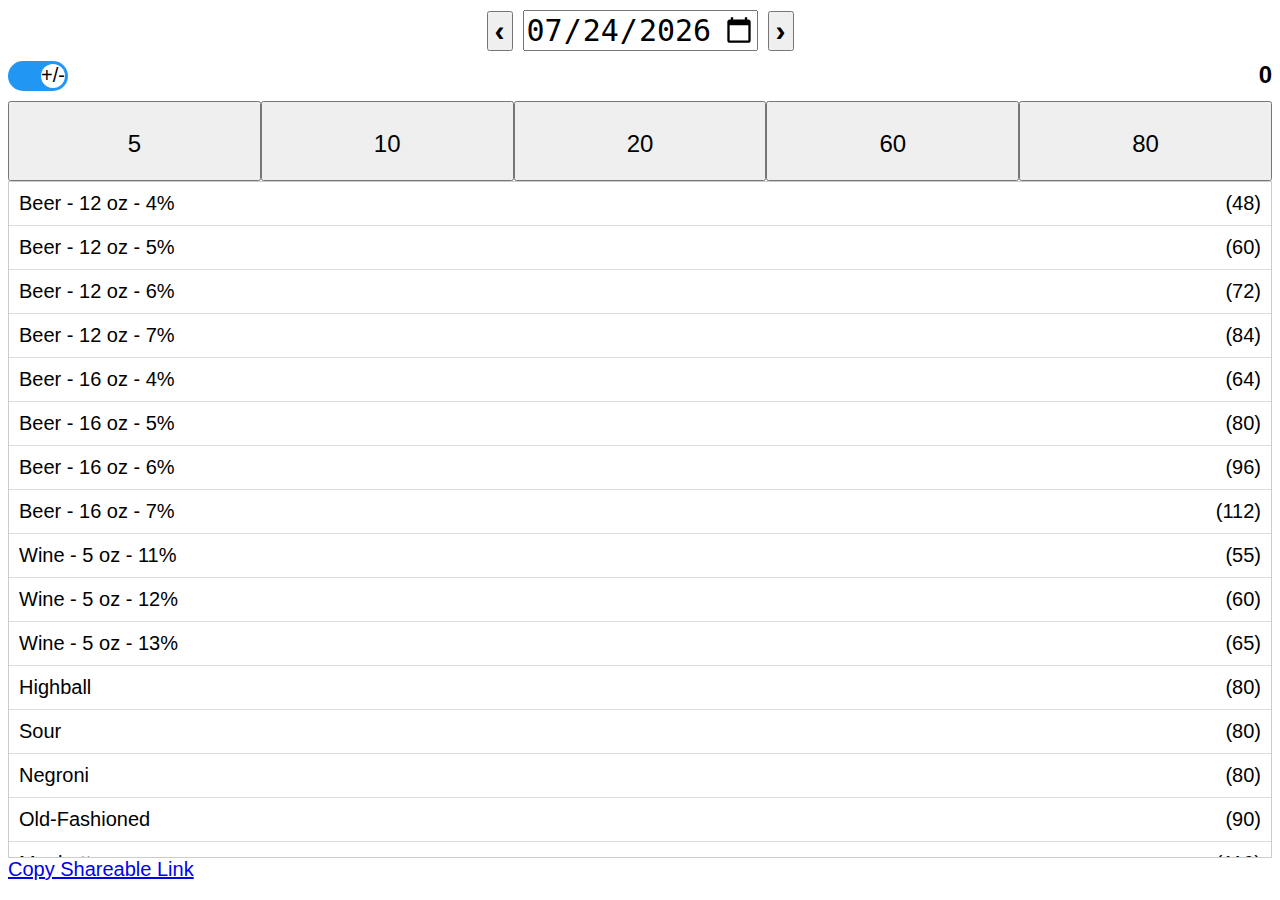
<file: index.html>
<!DOCTYPE html>
<html lang="en">
<head>
    <meta charset="UTF-8">
    <meta name="viewport" content="width=device-width, initial-scale=1.0">
    <meta name="apple-mobile-web-app-capable" content="yes">
    <meta name="apple-mobile-web-app-status-bar-style" content="black">
    <link rel="apple-touch-icon" href="icon.png">

    <title>AlcoPop</title>
    <style>
        body {
            font-family: Arial, sans-serif;
            font-size: 20px;  
        }
        #datePicker {
            width: 230px; /* Adjust this value based on your needs */
        }
        .tally_count {
            font-size:larger;
            font-weight: bolder;
        }
        .container {
            width: 100%;      // Take up the full width
            max-width: none;  // Remove any max width
            margin: 0 auto;   // Centering (if needed)
            padding: 5% 5%;   // Add padding to avoid content sticking to the edges
        }
        .quick-add-buttons {
            display: flex;
            justify-content: space-between;
            flex-wrap: nowrap;  /* Prevent wrapping onto the next line */
        }
        .quick-add-buttons button {
            flex: 1;  /* Makes each button grow equally */
            text-align: center;  /* Center the button text */
            height: 80px;  /* Increase this value to adjust the height */
            line-height: 80px;  /* To vertically center text inside the button */
            font-size: larger;
            margin: 0;
            border:thin 1px;  
            box-sizing: border-box;  /* Ensures padding and border are included in width/height */
        }

        /* This ensures no additional styles are being applied to the buttons on mobile */
        button::-moz-focus-inner {
            border: 0;
            padding: 0;
            margin: 0;
        }
        .day_btn {
            font-size: 1.5em;
            font-weight: bolder;
        }
        
        /* Adjust the margin for the first and last buttons */
        .quick-add-buttons button:first-child {
            margin-left: 0;
        }

        .quick-add-buttons button:last-child {
            margin-right: 0;
        }
        
        .drinks-list {
            overflow-y: auto;
            height: 75vh; /* Adjust this for your needs */
            border: 1px solid #ccc;
        }
        .drink {
            display: flex;
            justify-content: space-between;
            padding: 10px;
            border-bottom: 1px solid #ddd;
            cursor: pointer;
        }
        /* Transition effects */
        .drink, .quick-add-buttons button {
            transition: background-color 0.3s;
        }

        /* Toast/Notification */
        .toast {
            position: fixed;
            bottom: 20px;
            left: 50%;
            transform: translateX(-50%);
            background-color: #333;
            color: #fff;
            padding: 10px 20px;
            border-radius: 5px;
            opacity: 0;
            transition: opacity 0.3s, bottom 0.3s;
            z-index: 1000;
        }
        .toggle-container {
            position: relative;
            width: 60px;
            height: 30px;
        }

        .toggle-switch {
            position: absolute;
            cursor: pointer;
            top: 0;
            left: 0;
            right: 0;
            bottom: 0;
            background-color: #ccc;
            border-radius: 30px;
            transition: 0.4s;
        }

        .toggle-switch:before {
            position: absolute;
            content: "+/-";
            height: 24px;
            width: 24px;
            left: 3px;
            bottom: 3px;
            background-color: white;
            border-radius: 50%;
            transition: 0.4s;
        }

        input[type="checkbox"]:checked + .toggle-switch {
            background-color: #2196F3;
        }

        input[type="checkbox"]:checked + .toggle-switch:before {
            transform: translateX(30px);
        }

        .toggle-labels {
            margin-top: 10px;
            display: flex;
            justify-content: space-between;
        }

        .toggle-labels span {
            cursor: pointer;
        }

        /* Responsiveness */
        @media only screen and (max-width: 480px) {
            body {
                font-size: 18px; /* Larger font for mobile */
            }

            .quick-add-buttons button {
                padding: 15px;
                margin: 10px;
            }

            .drink {
                padding: 15px;
            }
        }        
    </style>
</head>
<body>

<div class="container">
    <div style="display: flex; justify-content: center; align-items: center; margin: 10px 0;">
        <button class="day_btn" onclick="changeDate(-1)">‹</button>
        <input type="date" id="datePicker" style="font-size: 1.5em; margin: 0 10px;" onchange="loadDateTally()">
        <button class="day_btn" onclick="changeDate(1)">›</button>
    </div>
    
    <!-- Slider and Tally (TODO: https://www.tutorialstonight.com/css-toggle-switch-with-text?expand_article=1)-->
    <div style="display: flex; justify-content: space-between; margin: 10px 0;">
        <div class="toggle-container">
            <input type="checkbox" id="toggle" checked>
            <label for="toggle" class="toggle-switch"></label>
        </div>
        <span class="tally_count" id="tally">0</span>
    </div>

    <!-- Quick-Add Buttons -->
    <div class="quick-add-buttons">
        <button onclick="addToTally(5)">5</button>
        <button onclick="addToTally(10)">10</button>
        <button onclick="addToTally(20)">20</button>
        <button onclick="addToTally(60)">60</button>
        <button onclick="addToTally(80)">80</button>
    </div>

    <!-- Scrolling List of Drinks -->
    <div class="drinks-list" id="drinkList"></div>
</div>
<div class="toast" id="toast"></div>
<a href="#" id="shareableLink">Copy Shareable Link</a>

<script>
    const tallyDisplay = document.getElementById('tally');
    const drinkList = document.getElementById('drinkList');
    let totalAlcoholUnits = 0;

    const datePicker = document.getElementById('datePicker');
    datePicker.value = getDateString(new Date());
    let selectedDate = datePicker.value;

    // Key format: 'totalAlcoholUnits-YYYY-MM-DD'
    function getDateString(date) {
        const yyyy = date.getFullYear();
        const mm = String(date.getMonth() + 1).padStart(2, '0');
        const dd = String(date.getDate()).padStart(2, '0');
        return `${yyyy}-${mm}-${dd}`;
    }
    
    function changeDate(delta) {
        const currentDate = new Date(datePicker.value + 'T00:00:00'); // force local midnight
        currentDate.setDate(currentDate.getDate() + delta);
        selectedDate = getDateString(currentDate); 
        datePicker.value = selectedDate;
        loadDateTally();
    }
    
    function loadDateTally() {
        totalAlcoholUnits = parseInt(localStorage.getItem('totalAlcoholUnits-' + selectedDate) || "0", 10);
        updateDisplay();
    }

    // Listen for date picker changes
    datePicker.addEventListener('change', () => {
        selectedDate = datePicker.value;
        loadDateTally();
    });

    // On page load
    document.addEventListener('DOMContentLoaded', (event) => {
        datePicker.value = selectedDate;
        deserializeURLParamsToData();
        loadDateTally();
    });
    
    function addToTally(alcoholContent) {
        let toggle = document.getElementById('toggle');
        
        if (toggle.checked) { // Add
            totalAlcoholUnits += alcoholContent;
        } else { // Subtract
            totalAlcoholUnits -= alcoholContent;
            totalAlcoholUnits = Math.max(0, totalAlcoholUnits); // Ensure tally doesn't go negative
        }
 
        // Save to localStorage with date-specific key
        localStorage.setItem('totalAlcoholUnits-' + selectedDate, totalAlcoholUnits);
        const serializedData = serializeDataToURLParams();
        window.history.pushState({}, '', '?' + serializedData);
        updateShareableLink();        
        updateDisplay();
        
        let operationMsg = toggle.checked ? "Added" : "Subtracted";
        showToast(`${operationMsg} ${alcoholContent} units`);
    }

    function updateDisplay() {
        totalAlcoholUnits = parseInt(localStorage.getItem('totalAlcoholUnits-' + selectedDate)) || 0;
        tallyDisplay.innerText = totalAlcoholUnits.toString();
    }

    function updateShareableLink() {
        const linkElement = document.getElementById('shareableLink');
        linkElement.href = window.location.href;
        linkElement.textContent = window.location.href;
    }

    function serializeDataToURLParams() {
        let dates = [];
        let values = [];
        
        for (let i = 0; i < localStorage.length; i++) {
            const key = localStorage.key(i);
            if (key.startsWith('totalAlcoholUnits-')) {
                dates.push(key.split('-')[1]);
                values.push(localStorage.getItem(key));
            }
        }
        
        const serializedData = {
            dates: dates.join(','),
            values: values.join(',')
        };

        // Convert the serializedData object to a JSON string and then encode with Base64
        const encodedData = btoa(JSON.stringify(serializedData));
        return 'data=' + encodedData;
    }

    function deserializeURLParamsToData() {
        const params = new URLSearchParams(window.location.search);
        const encodedData = params.get('data');
        
        console.debug(encodedData);
        if (encodedData) {
            const decodedString = atob(encodedData);
            const deserializedData = JSON.parse(decodedString);
            console.debug(deserializedData);
            
            const dates = deserializedData.dates.split(',');
            const values = deserializedData.values.split(',');
            
            for (let i = 0; i < dates.length; i++) {
                const key = 'totalAlcoholUnits-' + dates[i];
                localStorage.setItem(key, values[i]);
            }
        }
    }

    // Sample data for drinks. In a real application, this would be fetched from a database or API.
    const drinks = [
        {name: 'Beer - 12 oz - 4%', value: 48},
        {name: 'Beer - 12 oz - 5%', value: 60},
        {name: 'Beer - 12 oz - 6%', value: 72},
        {name: 'Beer - 12 oz - 7%', value: 84},
        {name: 'Beer - 16 oz - 4%', value: 64},
        {name: 'Beer - 16 oz - 5%', value: 80},
        {name: 'Beer - 16 oz - 6%', value: 96},
        {name: 'Beer - 16 oz - 7%', value: 112},
        {name: 'Wine - 5 oz - 11%', value: 55},
        {name: 'Wine - 5 oz - 12%', value: 60},
        {name: 'Wine - 5 oz - 13%', value: 65},
        {name: 'Highball', value: 80},
        {name: 'Sour', value: 80},
        {name: 'Negroni', value: 80},
        {name: 'Old-Fashioned', value: 90},
        {name: 'Manhattan', value: 110}
    ];

    // Populate the drink list
    drinks.forEach(drink => {
        const drinkElem = document.createElement('div');
        drinkElem.className = 'drink';
        drinkElem.innerHTML = `${drink.name} <span>(${drink.value})</span>`;
        drinkElem.addEventListener('click', () => {
            addToTally(drink.value);
            drinkElem.style.backgroundColor = '#f0f0f0'; // color feedback
            setTimeout(() => {
            drinkElem.style.backgroundColor = ''; // reset color after a delay
            }, 300);
        });

        drinkList.appendChild(drinkElem);
    });

    const toast = document.getElementById('toast');

    function showToast(message) {
        toast.textContent = message;
        toast.style.opacity = '1';
        toast.style.bottom = '50px';

        setTimeout(() => {
            toast.style.opacity = '0';
            toast.style.bottom = '20px';
        }, 2000);
    }

    if ('serviceWorker' in navigator) {
            window.addEventListener('load', function() {
                navigator.serviceWorker.register('service-worker.js');
            });
    }

</script>

</body>
</html>
</file>
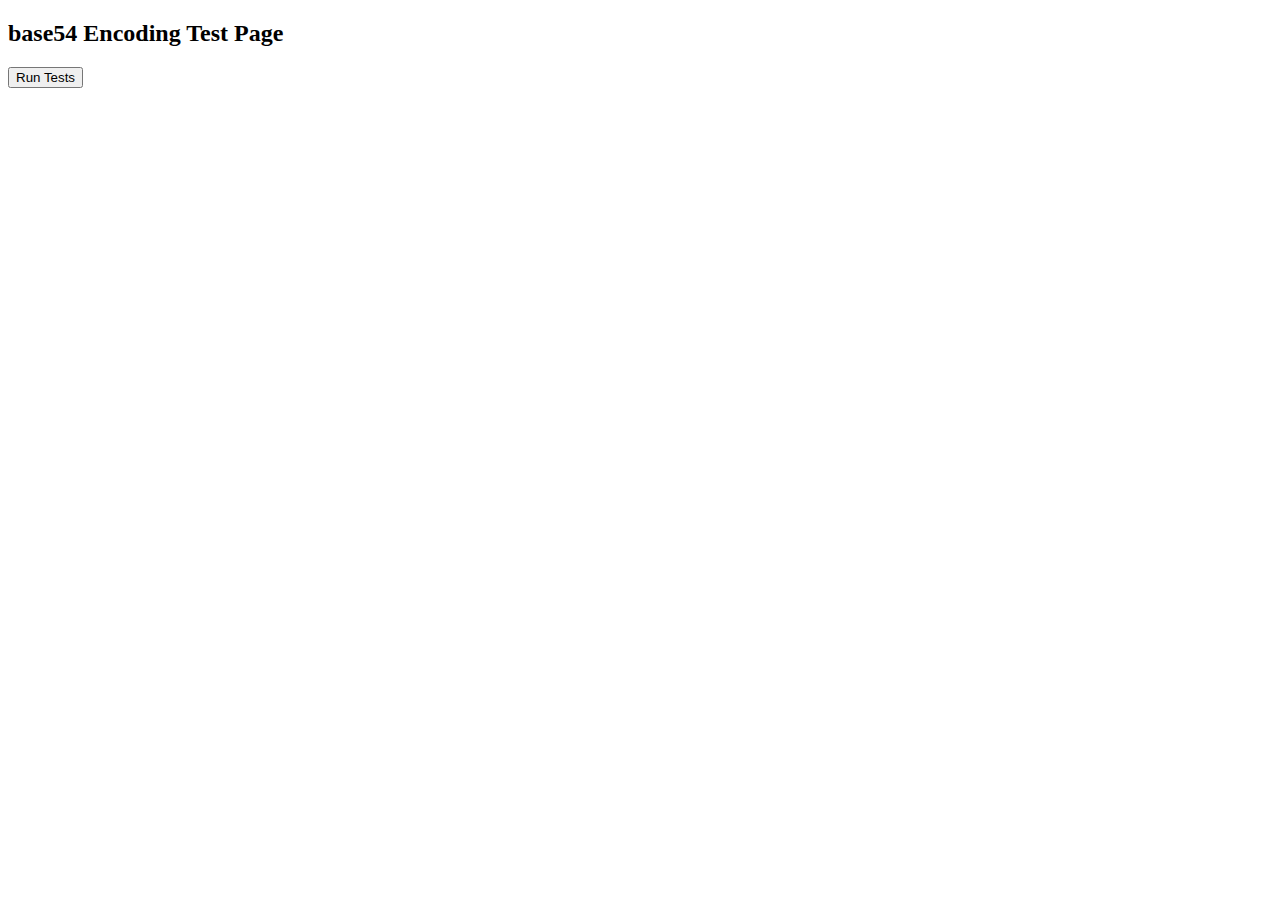
<file: base54_test.html>
<!DOCTYPE html>
<html lang="en">
<head>
    <meta charset="UTF-8">
    <meta name="viewport" content="width=device-width, initial-scale=1.0">
    <title>Huffman Encoding Test Page</title>
</head>
<body>

<h2>base54 Encoding Test Page</h2>
<button onclick="runTests()">Run Tests</button>
<div id="testResults"></div>

<script>
    const base64chars = "ABCDEFGHIJKLMNOPQRSTUVWXYZabcdefghijklmnopqrstuvwxyz-_";

    function encodeRunLength(value) {
        let encoded = '';
        while (value > 0) {
            encoded = base64chars[value % 54] + encoded;
            value = Math.floor(value / 54);
        }
        return encoded;
    }

    function decodeRunLength(encoded) {
        let value = 0;
        for (let i = 0; i < encoded.length; i++) {
            value = value * 54 + base64chars.indexOf(encoded[i]);
        }
        return value;
    }

    function encodeFSM(values) {
        let encodedString = '';
        let currentIndex = 0;

        function readValue() {
            if (currentIndex >= values.length) return encodedString;
            if (values[currentIndex] === 0) return encodeRun();
            else return encodeValue();
        }

        function encodeRun() {
            let runLength = 0;
            while (values[currentIndex] === 0 && currentIndex < values.length) {
                runLength++;
                currentIndex++;
            }
            encodedString += encodeRunLength(runLength);
            return readValue();
        }

        function encodeValue() {
            let value = '';
            while (values[currentIndex] !== 0 && /^\d{0,2}$/.test(value) && currentIndex < values.length) {
                value += values[currentIndex].toString();
                currentIndex++;
            }
            encodedString += value.padStart(3, '0');
            return readValue();
        }

        return readValue();
    }

    function decodeFSM(encoded) {
        let decodedValues = [];
        let currentIndex = 0;

        function readValueOrRun() {
            if (currentIndex >= encoded.length) return decodedValues;
            if (/\d/.test(encoded[currentIndex])) return decodeValue();
            else return decodeRun();
        }

        function decodeRun() {
            let encodedRun = '';
            while (!/\d/.test(encoded[currentIndex]) && currentIndex < encoded.length) {
                encodedRun += encoded[currentIndex];
                currentIndex++;
            }
            let runLength = decodeRunLength(encodedRun);
            for (let i = 0; i < runLength; i++) {
                decodedValues.push(0);
            }
            return readValueOrRun();
        }

        function decodeValue() {
            let value = encoded.slice(currentIndex, currentIndex + 3);
            decodedValues.push(parseInt(value, 10));
            currentIndex += 3;
            return readValueOrRun();
        }

        return readValueOrRun();
    }

    function getContiguousDates(start, end) {
        let currentDate = new Date(start);
        let dates = [];

        while (currentDate <= end) {
            dates.push(currentDate.toISOString().slice(0, 10));
            currentDate.setUTCDate(currentDate.getUTCDate() + 1);
        }

        return dates;
    }

    function addDaysToDate(dateStr, daysToAdd) {
        let date = new Date(Date.UTC(
            parseInt(dateStr.split('-')[0], 10),
            parseInt(dateStr.split('-')[1], 10) - 1,
            parseInt(dateStr.split('-')[2], 10)
        ));
        date.setUTCDate(date.getUTCDate() + daysToAdd);
        return date.toISOString().split('T')[0];
    }

    function encodeLocalDataToURL(baseURL) {
        // Load from local storage and sort by date
        let data = [];
        for (let i = 0; i < localStorage.length; i++) {
            if (localStorage.key(i).startsWith('totalAlcoholUnits-')) {
                data.push({
                    date: localStorage.key(i).replace('totalAlcoholUnits-', ''),
                    value: parseInt(localStorage.getItem(localStorage.key(i)), 10)
                });
            }
        }

        if (data.length === 0) {
            console.warn("No data entries found to encode.");
            return baseURL; // Simply return the baseURL without encoding.
        }        

        data.sort((a, b) => new Date(a.date) - new Date(b.date));

        // Create contiguous date and value arrays
        const startDate = data[0].date;
        const endDate = data[data.length - 1].date;
        const dates = getContiguousDates(new Date(startDate), new Date(endDate));
        const values = dates.map(date => {
            const entry = data.find(item => item.date === date);
            return entry ? entry.value : 0;
        });

        // Encode using FSM
        const encodedData = encodeFSM(values);
        console.log(`${baseURL}#${startDate},${encodedData}`);
        return `${baseURL}#${startDate},${encodedData}`;
    }

    function decodeURLToLocalData(url) {
        const fragment = new URL(url).hash.slice(1);
        const [startDate, encodedData] = fragment.split(",");

        if (!encodedData || encodedData.length === 0) {
            console.warn("No data entries found to decode.");
            return;
        }        

        const values = decodeFSM(encodedData);
        
        let currentDateStr = startDate;
        for (let value of values) {
            if (value !== 0) {
                localStorage.setItem(`totalAlcoholUnits-${currentDateStr}`, value.toString());
            }
            currentDateStr = addDaysToDate(currentDateStr, 1);
        }
    }

    function runTests() {
        console.log("Starting Tests...");

        function assert(condition, message, detailedInfo = "") {
            if (!condition) {
                console.error("❌", message + " failed", detailedInfo);
            } else {
                console.log("✅", message + " passed");
            }
        }


        function setup(dataArray) {
            localStorage.clear();
            if (dataArray) {
                dataArray.forEach(entry => {
                    localStorage.setItem("totalAlcoholUnits-" + entry.date, entry.value.toString());
                });            
            }
        }

        function testCombinatorialDates() {

            function getCombinations(prefix, depth) {
                if (depth === 0) return [prefix];

                const states = ['N', 'Z', 'M'];
                let combinations = [];
                for (let state of states) {
                    combinations = combinations.concat(getCombinations(prefix + state, depth - 1));
                }

                return combinations;
            }

            function runTestForSequence(sequence) {
                setup();
                const dates = ["2023-01-01", "2023-01-02", "2023-01-03", "2023-01-04"];

                sequence.split('').forEach((state, index) => {
                    if (state === 'N') {
                        localStorage.setItem(`totalAlcoholUnits-${dates[index]}`, "150");
                    } else if (state === 'Z') {
                        localStorage.setItem(`totalAlcoholUnits-${dates[index]}`, "0");
                    }
                    // If state is 'M', we do nothing for missing
                });

                const encodedURL = encodeLocalDataToURL("https://www.example.com");
                decodeURLToLocalData(encodedURL);

                sequence.split('').forEach((state, index) => {
                    if (state === 'N') {
                        assert(localStorage.getItem(`totalAlcoholUnits-${dates[index]}`) == "150", `Test for sequence ${sequence} on ${dates[index]}`);
                    } else if (state === 'Z') {
                        assert(localStorage.getItem(`totalAlcoholUnits-${dates[index]}`) == "0", `Test for sequence ${sequence} on ${dates[index]}`);
                    } else {
                        assert(!localStorage.getItem(`totalAlcoholUnits-${dates[index]}`), `Test for sequence ${sequence} on ${dates[index]}`);
                    }
                });
            }

            const allSequences = getCombinations('', 4);

            allSequences.forEach(sequence => {
                runTestForSequence(sequence);
            });
        }
        
        function testSingleValue() {
            const testData = [
                { date: "2023-01-01", value: 150 }
            ];
            setup(testData);
            const encodedURL = encodeLocalDataToURL("https://www.example.com");
            setup(); // Clearing after encoding
            decodeURLToLocalData(encodedURL);
            assert(localStorage.getItem("totalAlcoholUnits-2023-01-01") == "150", "testSingleValue");
            console.log("testSingleValue passed");
        }

        function testMultipleValues() {
            const testData = [
                { date: "2023-01-01", value: 150 },
                { date: "2023-01-02", value: 250 }
            ];
            setup(testData);
            const encodedURL = encodeLocalDataToURL("https://www.example.com");
            setup(); // Clearing after encoding
            decodeURLToLocalData(encodedURL);
            assert(localStorage.getItem("totalAlcoholUnits-2023-01-01") == "150", "testMultipleValues for 2023-01-01");
            assert(localStorage.getItem("totalAlcoholUnits-2023-01-02") == "250", "testMultipleValues for 2023-01-02");
            console.log("testMultipleValues passed");
        }

        function testRunWithZero() {
            const testData = [
                { date: "2023-01-01", value: 150 },
                { date: "2023-01-02", value: 0 },
                { date: "2023-01-03", value: 250 }
            ];
            setup(testData);
            const encodedURL = encodeLocalDataToURL("https://www.example.com");
            setup(); // Clearing after encoding
            decodeURLToLocalData(encodedURL);
            assert(localStorage.getItem("totalAlcoholUnits-2023-01-01") == "150", "testRunWithZero for 2023-01-01");
            assert(!localStorage.getItem("totalAlcoholUnits-2023-01-02"), "testRunWithZero for 2023-01-02");
            assert(localStorage.getItem("totalAlcoholUnits-2023-01-03") == "250", "testRunWithZero for 2023-01-03");
            console.log("testRunWithZero passed");
        }

        function testMissingValues() {
            const testData = [
                { date: "2023-01-01", value: 150 },
                { date: "2023-01-03", value: 250 }
            ];
            setup(testData);
            const encodedURL = encodeLocalDataToURL("https://www.example.com");
            setup(); // Clearing after encoding
            decodeURLToLocalData(encodedURL);
            assert(localStorage.getItem("totalAlcoholUnits-2023-01-01") == "150", "testMissingValues for 2023-01-01");
            assert(!localStorage.getItem("totalAlcoholUnits-2023-01-02"), "testMissingValues for 2023-01-02 (should be missing)");
            assert(localStorage.getItem("totalAlcoholUnits-2023-01-03") == "250", "testMissingValues for 2023-01-03");
            console.log("testMissingValues passed");
        }

        function testLongRunWithZero() {
            const testData = [
                { date: "2023-01-01", value: 150 },
                { date: "2023-01-02", value: 0 },
                { date: "2023-01-03", value: 0 },
                { date: "2023-01-04", value: 0 },
                { date: "2023-01-05", value: 250 }
            ];
            setup(testData);
            const encodedURL = encodeLocalDataToURL("https://www.example.com");
            setup(); // Clearing after encoding
            decodeURLToLocalData(encodedURL);
            assert(localStorage.getItem("totalAlcoholUnits-2023-01-01") == "150", "testLongRunWithZero for 2023-01-01");
            assert(!localStorage.getItem("totalAlcoholUnits-2023-01-02"), "testLongRunWithZero for 2023-01-02 (should be 0)");
            assert(!localStorage.getItem("totalAlcoholUnits-2023-01-03"), "testLongRunWithZero for 2023-01-03 (should be 0)");
            assert(!localStorage.getItem("totalAlcoholUnits-2023-01-04"), "testLongRunWithZero for 2023-01-04 (should be 0)");
            assert(localStorage.getItem("totalAlcoholUnits-2023-01-05") == "250", "testLongRunWithZero for 2023-01-05");
            console.log("testLongRunWithZero passed");
        }

        function testEdgeCases() {
            // Test smallest and largest possible value
            const testData = [
                { date: "2023-01-01", value: 0 },
                { date: "2023-01-02", value: 999 }
            ];
            setup(testData);
            const encodedURL = encodeLocalDataToURL("https://www.example.com");
            setup(); // Clearing after encoding
            decodeURLToLocalData(encodedURL);
            assert(!localStorage.getItem("totalAlcoholUnits-2023-01-01"), "testEdgeCases for 2023-01-01 (should be 0)");
            assert(localStorage.getItem("totalAlcoholUnits-2023-01-02") == "999", "testEdgeCases for 2023-01-02");
            console.log("testEdgeCases passed");
        }

        function testYearWithDSTAndMissingValues() {
            // First, generate an array of 365 dates starting from 2023-01-01
            const startDate = new Date("2023-01-01");
            let dates = [];
            for (let i = 0; i < 365; i++) {
                let currentDate = new Date(startDate);
                currentDate.setDate(currentDate.getDate() + i);
                dates.push(currentDate.toISOString().slice(0, 10));
            }

            // Set DST change dates
            const dstStart = "2023-03-12"; // second Sunday of March
            const dstEnd = "2023-11-05"; // first Sunday of November

            // Now, randomly leave out about 20% of the dates, making them missing values.
            let numToLeaveOut = 365 - 292; // 73 days
            let missingDates = [];
            while (numToLeaveOut > 0) {
                let randomIndex = Math.floor(Math.random() * dates.length);
                if (dates[randomIndex] !== dstStart && dates[randomIndex] !== dstEnd) {
                    missingDates.push(dates.splice(randomIndex, 1)[0]);
                    numToLeaveOut--;
                }
            }

            // Generate values for the remaining dates
            let testData = dates.map(date => {
                if (date === dstStart || date === dstEnd) {
                    return { date, value: 555 }; // Special value for DST change dates
                }
                // Else, either a random value or zero
                let value = Math.random() < 0.1 ? 0 : Math.floor(Math.random() * 1000);
                return { date, value };
            });

            setup(testData);
            const encodedURL = encodeLocalDataToURL("https://www.example.com");
            setup(); // Clearing after encoding
            decodeURLToLocalData(encodedURL);

            // Assertions
            testData.forEach(data => {
                if (data.value === 0) {
                    assert(!localStorage.getItem("totalAlcoholUnits-" + data.date), `testYearWithDSTAndMissingValues for ${data.date} expected missing`);
                } else {
                    assert(localStorage.getItem("totalAlcoholUnits-" + data.date) == data.value.toString(), `testYearWithDSTAndMissingValues for ${data.date}`, `Expected: ${data.value}, Received: ${localStorage.getItem("totalAlcoholUnits-" + data.date)}`);
                }
            });
            missingDates.forEach(date => {
                assert(!localStorage.getItem("totalAlcoholUnits-" + date), `testYearWithDSTAndMissingValues for missing date ${date}`, `Expected no date, Received data`);
            });
            console.log("testYearWithDSTAndMissingValues passed");
        }
        
        function testAllDatesMissing() {
            const testData = [];
            setup(testData);
            const encodedURL = encodeLocalDataToURL("https://www.example.com");
            setup(); // Clearing after encoding
            decodeURLToLocalData(encodedURL);
            for (let i = 1; i <= 365; i++) {
                let date = new Date(2023, 0, i).toISOString().split('T')[0];
                assert(!localStorage.getItem(`totalAlcoholUnits-${date}`), `testAllDatesMissing for ${date}`);
            }
            console.log("testAllDatesMissing passed");
        }

        function testAlternatingValues() {
            const testData = [];
            for (let i = 1; i <= 365; i++) {
                let date = new Date(2023, 0, i).toISOString().split('T')[0];
                testData.push({ date: date, value: i % 2 === 0 ? 0 : 150 });
            }
            setup(testData);
            const encodedURL = encodeLocalDataToURL("https://www.example.com");
            setup(); // Clearing after encoding
            decodeURLToLocalData(encodedURL);
            for (let i = 1; i <= 365; i++) {
                let date = new Date(2023, 0, i).toISOString().split('T')[0];
                if (i % 2 === 0) {
                    assert(!localStorage.getItem(`totalAlcoholUnits-${date}`), `testAlternatingValues for ${date}`);
                } else {
                    assert(localStorage.getItem(`totalAlcoholUnits-${date}`) == "150", `testAlternatingValues for ${date}`);
                }
            }
            console.log("testAlternatingValues passed");
        }

        function testTwoYearsSequential() {
            const testData = [];
            let value = 0;
            for (let year = 2023; year <= 2024; year++) {
                for (let month = 0; month < 12; month++) {
                    let daysInMonth = new Date(year, month + 1, 0).getDate();
                    for (let day = 1; day <= daysInMonth; day++) {
                        let date = new Date(year, month, day).toISOString().split('T')[0];
                        testData.push({ date: date, value: value % 1000 });
                        value++;
                    }
                }
            }
            
            setup(testData);
            const encodedURL = encodeLocalDataToURL("https://www.example.com");
            setup(); // Clearing after encoding
            decodeURLToLocalData(encodedURL);
            value = 0;
            for (let year = 2023; year <= 2024; year++) {
                for (let month = 0; month < 12; month++) {
                    let daysInMonth = new Date(year, month + 1, 0).getDate();
                    for (let day = 1; day <= daysInMonth; day++) {
                        let date = new Date(year, month, day).toISOString().split('T')[0];
                        assert(localStorage.getItem(`totalAlcoholUnits-${date}`) == (value % 1000).toString(), `testTwoYearsSequential for ${date}`);
                        value++;
                    }
                }
            }
            console.log("testTwoYearsSequential passed");
        }

        function testBoundaryRunLengths() {
            const generateSpan = (start, days, startValue) => {
                const span = [];
                for (let i = 0; i < days; i++) {
                    const date = new Date(start);
                    date.setDate(date.getDate() + i);
                    span.push({ date: date.toISOString().split('T')[0], value: (startValue + i) % 1000 });
                }
                return span;
            };

            const generateMissingRun = (start, days) => {
                const run = [];
                for (let i = 0; i < days; i++) {
                    const date = new Date(start);
                    date.setDate(date.getDate() + i);
                    run.push({ date: date.toISOString().split('T')[0], value: 0 });
                }
                return run;
            };

            const startDate = new Date("2023-01-01");
            let testData = [
                ...generateSpan(startDate, 10, 100), 
                ...generateMissingRun(new Date("2023-01-11"), 53),
                ...generateSpan(new Date("2023-03-04"), 10, 200),
                ...generateMissingRun(new Date("2023-03-14"), 54),
                ...generateSpan(new Date("2023-05-07"), 10, 300),
                ...generateMissingRun(new Date("2023-05-17"), 55),
                ...generateSpan(new Date("2023-07-11"), 10, 400)
            ];
            
            setup(testData);
            const encodedURL = encodeLocalDataToURL("https://www.example.com");
            setup(); // Clearing after encoding
            decodeURLToLocalData(encodedURL);
            
            testData.forEach(data => {
                let storedValue = localStorage.getItem(`totalAlcoholUnits-${data.date}`);
                if (data.value === 0) {
                    assert(!storedValue, `testBoundaryRunLengths for ${data.date} expected missing`);
                } else {
                    assert(storedValue == data.value.toString(), `testBoundaryRunLengths for ${data.date}`);
                }
            });
            console.log("testBoundaryRunLengths passed");
        }

        // Execute tests
        testSingleValue();
        testMultipleValues();
        testRunWithZero();
        testCombinatorialDates();
        testMissingValues();
        testLongRunWithZero();
        testEdgeCases();
        testYearWithDSTAndMissingValues();
        testAllDatesMissing();
        testAlternatingValues();
        testTwoYearsSequential();
        testBoundaryRunLengths();

        console.log("Tests Completed.");
    }

runTests();
</script>
</body>
</html>
</file>
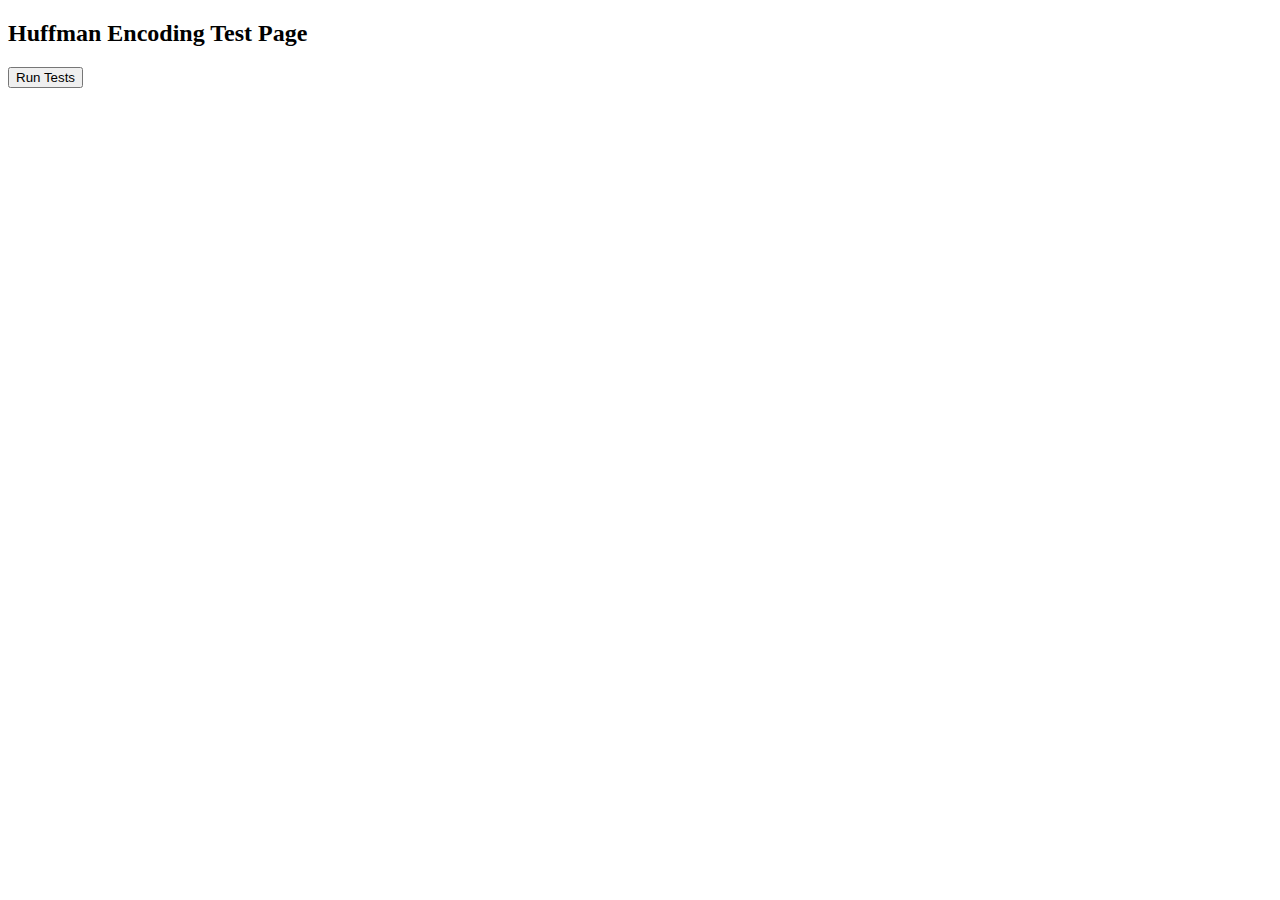
<file: huffman_test.html>
<!DOCTYPE html>
<html lang="en">
<head>
    <meta charset="UTF-8">
    <meta name="viewport" content="width=device-width, initial-scale=1.0">
    <title>Huffman Encoding Test Page</title>
</head>
<body>

<h2>Huffman Encoding Test Page</h2>
<button onclick="runTests()">Run Tests</button>
<div id="testResults"></div>

<script>
    // Huffman Encoding and Related Utility Functions
    class Node {
        constructor(char, frequency) {
            this.char = char;
            this.frequency = frequency;
            this.left = null;
            this.right = null;
        }
    }

    function buildFrequencyTable(values) {
        let frequencyTable = {};
        for (let value of values) {
            frequencyTable[value] = (frequencyTable[value] || 0) + 1;
        }
        return frequencyTable;
    }

    function buildHuffmanTree(frequencyTable) {
        let nodes = Object.keys(frequencyTable).map(key => new Node(parseInt(key), frequencyTable[key]));
        while (nodes.length > 1) {
            nodes.sort((a, b) => a.frequency - b.frequency);
            let left = nodes.shift();
            let right = nodes.shift();
            let parent = new Node(null, left.frequency + right.frequency);
            parent.left = left;
            parent.right = right;
            nodes.push(parent);
        }
        return nodes[0];
    }

    function huffmanEncode(tree, values) {
        let mapping = {};
        (function buildMap(node, path) {
            if (!node) return;
            if (node.char !== null) mapping[node.char] = path;
            buildMap(node.left, path + '0');
            buildMap(node.right, path + '1');
        })(tree, "");
        let valuesWithEndMarker = [...values, 601];
        return valuesWithEndMarker.map(value => mapping[value]).join('');
    }

    function huffmanDecode(tree, encoded) {
        let decoded = [];
        let currentNode = tree;
        for (let bit of encoded) {
            currentNode = (bit === '0') ? currentNode.left : currentNode.right;
            
            if (currentNode === undefined) {
                break;
            }

            if (currentNode.char !== null) {
                // Break when we encounter the end-of-data marker
                if(currentNode.char === 601) break;
                decoded.push(currentNode.char);
                currentNode = tree;
            }
        }
        return decoded;
    }

    function binaryToBase64(binary) {
        let binLength = binary.length;
        let byteCount = Math.ceil(binLength / 8);
        let bytes = new Uint8Array(byteCount);

        for (let i = 0; i < binLength; i++) {
            if (binary[i] === '1') {
                bytes[Math.floor(i / 8)] |= (1 << (7 - (i % 8)));
            }
        }

        let base64Encoded = btoa(String.fromCharCode.apply(null, bytes));
        return base64Encoded;
    }

    function base64ToBinary(base64) {
        let raw = atob(base64);
        let rawLength = raw.length;
        let binary = '';

        for (let i = 0; i < rawLength; i++) {
            let bin = raw.charCodeAt(i).toString(2);
            binary += "0".repeat(8 - bin.length) + bin;
        }

        return binary;
    }

    // Generates list of all days from first to last date in a Map structure
    function generateAllDatesMap(startDateStr, endDateStr) {
        let startDate = new Date(startDateStr + "T00:00:00Z");
        let endDate = new Date(endDateStr + "T00:00:00Z");
        let allDatesMap = new Map();
        while (startDate <= endDate) {
            let dateStr = startDate.toISOString().split('T')[0];
            allDatesMap.set(dateStr, 0);
            startDate.setUTCDate(startDate.getUTCDate() + 1);
        }
        return allDatesMap;
    }

    // Matches data points with dates, filling in missing points with zero
    function fillValuesIntoDateMap(dates, values, allDatesMap) {
        dates.forEach((date, i) => {
            if (allDatesMap.has(date)) {
                allDatesMap.set(date, values[i]);
            }
        });
        return allDatesMap;
    }

    function compressData(dates, values) {
        if (dates.length === 0 || values.length === 0) {
            // Handle the scenario where there is no data. 
            return { startDate: null, data: "", frequencyTable: {} };
        }

        let allDatesMap = generateAllDatesMap(dates[0], dates[dates.length - 1]);
        fillValuesIntoDateMap(dates, values, allDatesMap);

        let fullValues = Array.from(allDatesMap.values());

        let frequencyTable = buildFrequencyTable(fullValues);
        frequencyTable[601] = 1; // end-of-data marker
        let tree = buildHuffmanTree(frequencyTable);
        let encodedValues = huffmanEncode(tree, fullValues);
        let base64Encoded = binaryToBase64(encodedValues);

        return { 
            startDate: dates[0], 
            data: base64Encoded, 
            frequencyTable 
        };
    }

    function decompressData(dataObj) {
        let { data, startDate, frequencyTable } = dataObj;

        // Handle no data case
        if (!startDate || !data || data.length === 0) {
            return { valuesMap: new Map() };
        }        

        let binaryData = base64ToBinary(data);
        let tree = buildHuffmanTree(frequencyTable);
        let decodedValues = huffmanDecode(tree, binaryData);

        let startDt = new Date(Date.UTC(
            parseInt(startDate.split('-')[0], 10),
            parseInt(startDate.split('-')[1], 10) - 1, // months are 0-based
            parseInt(startDate.split('-')[2], 10)
        ));

        let decodedDatesMap = new Map();
        for (let i = 0; i < decodedValues.length; i++) {
            let currentDate = new Date(startDt);
            currentDate.setUTCDate(currentDate.getUTCDate() + i);
            let currentDateString = currentDate.toISOString().split('T')[0];
            decodedDatesMap.set(currentDateString, decodedValues[i]);
        }

        return { valuesMap: decodedDatesMap };
    }

    function encodeLocalDataToURL(baseURL) {
        let prefix = "totalAlcoholUnits-";
        let keys = [];
        let values = [];
        for (let i = 0; i < localStorage.length; i++) {
            let key = localStorage.key(i);
            if (key.startsWith(prefix)) {
                keys.push(key.substring(prefix.length));
                values.push(parseInt(localStorage.getItem(key)));
            }
        }
        
        // Sort the dates and keep track of the original indices
        let indices = keys.map((_, index) => index).sort((a, b) => {
            let dateA = new Date(Date.UTC(
                parseInt(keys[a].split('-')[0], 10),
                parseInt(keys[a].split('-')[1], 10) - 1, // months are 0-based
                parseInt(keys[a].split('-')[2], 10)
            ));

            let dateB = new Date(Date.UTC(
                parseInt(keys[b].split('-')[0], 10),
                parseInt(keys[b].split('-')[1], 10) - 1, // months are 0-based
                parseInt(keys[b].split('-')[2], 10)
            ));

            return dateA.getTime() - dateB.getTime();
        });

        let sortedKeys = indices.map(index => keys[index]);
        let sortedValues = indices.map(index => values[index]);

        let { startDate, data, frequencyTable } = compressData(sortedKeys, sortedValues);
        
        // Pack data into a single JSON object
        let packedData = {
            startDate: startDate,
            data: data,
            frequencyTable: frequencyTable
        };

        // Convert packedData to base64
        let base64Encoded = btoa(unescape(encodeURIComponent(JSON.stringify(packedData))));
        return `${baseURL}#data=${base64Encoded}`;
    }    

    function decodeURLToLocalData(url) {
        let parsedURL = new URL(url);
        let hashData = parsedURL.hash.substr(1);  // Remove the leading '#'
    
        let params = new URLSearchParams(hashData);
        let base64Data = params.get("data");        

        // Decode the base64 to JSON
        let packedData = JSON.parse(decodeURIComponent(escape(atob(base64Data))));
        
        let decompressedResults = decompressData({
            data: packedData.data,
            startDate: packedData.startDate,
            frequencyTable: packedData.frequencyTable
        });
        let dates = Array.from(decompressedResults.valuesMap.keys());
        let values = Array.from(decompressedResults.valuesMap.values());

        let decodedData = {};
        dates.forEach((date, index) => {
            decodedData["totalAlcoholUnits-" + date] = values[index];
        });

        // Save the decoded data back to local storage
        for (let key in decodedData) {
            localStorage.setItem(key, decodedData[key]);
        }

        return decodedData;
    }

    function runTests() {
        const testResults = document.getElementById('testResults');
        let passed = 0;
        let failed = 0;

        function assert(condition, message) {
            if (condition) {
                passed++;
                testResults.innerHTML += `<div style="color: green;">PASS: ${message}</div>`;
            } else {
                failed++;
                testResults.innerHTML += `<div style="color: red;">FAIL: ${message}</div>`;
            }
        }

        function assertDecompressedMatchesOriginal(decompressedDates, decompressedValues, originalDates, originalValues) {
            for (let i = 0; i < decompressedDates.length; i++) {
                let date = decompressedDates[i];
                let index = originalDates.indexOf(date);

                if (index !== -1) {
                    // Date was in original data
                    assert(decompressedValues[i] === originalValues[index], `Value for date ${date} should be ${originalValues[index]} but was ${decompressedValues[i]}`);
                } else {
                    // Date was not in original data, should be 0
                    assert(decompressedValues[i] === 0, `Value for date ${date} should be 0 but was ${decompressedValues[i]}`);
                }
            }
        }
        
        // Generate 60 random dates within 2023
        function getRandomDateIn2023() {
            const start = new Date('2023-01-01');
            const end = new Date('2023-12-31');
            const randomDate = new Date(start.getTime() + Math.random() * (end.getTime() - start.getTime()));
            return randomDate.toISOString().split('T')[0];
        }

        // Generate a random value between 1 and 600
        function getRandomValue() {
            return Math.floor(Math.random() * 600) + 1;
        }

        // Basic Encoding and Decoding Data
        let originalDates = ["2023-09-24", "2023-11-05", "2023-09-26"];
        let originalValues = [60, 124, 72];

        let compressed = compressData(originalDates, originalValues);
        let decompressedResults = decompressData(compressed);
        let dates = Array.from(decompressedResults.valuesMap.keys());
        let values = Array.from(decompressedResults.valuesMap.values());
        // assert(JSON.stringify(dates) === JSON.stringify(originalDates) && JSON.stringify(values) === JSON.stringify(originalValues), "Data should be encoded and then decoded to its original state");
        assertDecompressedMatchesOriginal(dates, values, originalDates, originalValues );

        // Compression Test
        compressed = compressData(["2023-11-05"], [400]);
        assert(compressed.startDate === "2023-11-05", "Compression: Start date should be '2023-11-05'");

        let decompressedData = decompressData(compressed);

        // Check if decompressedData has the property valuesMap
        assert(decompressedData && decompressedData.valuesMap, "Decompressed data should have a valuesMap property.");

        decompressedMap = decompressedData.valuesMap;

        // Check if decompressedMap is of type Map and contains the right data.
        assert(decompressedMap instanceof Map, "valuesMap property should be a Map.");
        assert(decompressedMap.has("2023-11-05"), "Decompressed data map should have the date 2023-11-05.");
        assert(decompressedMap.get("2023-11-05") === 400, `Expected 400, but got ${decompressedMap.get("2023-11-05")} for key 2023-11-05.`);

        // Encoding Test
        localStorage.setItem("totalAlcoholUnits-2023-11-05", "40");
        let encodedURL = encodeLocalDataToURL("https://www.example.com", ["2023-11-05"], [40]);
        // We'll just print the URL to the console for visual inspection
        console.log("Encoded URL:", encodedURL);

        // Decoding Test
        let decodedData = decodeURLToLocalData(encodedURL);
        console.log("Decoded Data from URL:", decodedData);
        console.log("Decoded value for '2023-11-05':", decodedData["totalAlcoholUnits-2023-11-05"]);

        assert(decodedData["totalAlcoholUnits-2023-11-05"] === 40, "Decoding: Value for '2023-11-05' should be 40 in decoded data from URL");

        // Test: Step by step compression for the specific date "2023-11-05"
        originalDates = ["2023-09-01", "2023-10-01", "2023-11-05", "2023-12-01"];
        originalValues = [10, 20, 400, 30];

        // Check date generation
        let allDatesMap = generateAllDatesMap(originalDates[0], originalDates[originalDates.length - 1]);
        assert(allDatesMap.has("2023-11-05"), "All dates map should contain '2023-11-05'");

        // Check filling values
        fillValuesIntoDateMap(originalDates, originalValues, allDatesMap);
        assert(allDatesMap.get("2023-11-05") === 400, "All dates map should have a value of 400 for '2023-11-05'");

        // Check Huffman compression
        let fullValues = Array.from(allDatesMap.values());
        let frequencyTable = buildFrequencyTable(fullValues);
        let tree = buildHuffmanTree(frequencyTable);
        let encodedValues = huffmanEncode(tree, fullValues);
        let base64Encoded = binaryToBase64(encodedValues);

        decompressedData = decompressData({ startDate: originalDates[0], data: base64Encoded, frequencyTable: frequencyTable });
        dates = Array.from(decompressedData.valuesMap.keys());
        values = Array.from(decompressedData.valuesMap.values());
        // Check if decompressed data has dates and values
        assert(decompressedData && dates && values, "Decompressed data should have dates and values properties.");

        // If the above assert passed, then we can safely test the contents
        if (decompressedData && dates && values) {
            console.log("Decompressed Dates:", dates);
            console.log("Decompressed Values:", values);
            console.log("Value for '2023-11-05':", values[dates.indexOf("2023-11-05")]);
            assert(dates.includes("2023-11-05"), "'2023-11-05' should be present in decompressed data");
            assert(values[dates.indexOf("2023-11-05")] === 400, "Value for '2023-11-05' should be 400 in decompressed data");
        }

        // Test URL Encoding and Decoding for Nov 5, 2023
        {
            let testDate = "2023-11-05";
            let testData = {
                ["totalAlcoholUnits-" + testDate]: 400
            };
            for (let key in testData) {
                localStorage.setItem(key, testData[key]);
            }
            let encodedURL = encodeLocalDataToURL("https://www.example.com");
            let decodedData = decodeURLToLocalData(encodedURL);
            for (let key in testData) {
                assert(decodedData[key] === testData[key], `Expected ${testData[key]}, but got ${decodedData[key]} for key ${key} when testing URL encoding and decoding.`);
            }
        }

        // Test: Encoding and Decoding using URLs
        originalDates = ["2023-11-05"];
        originalValues = [getRandomValue()];
        localStorage.setItem("totalAlcoholUnits-2023-11-05", originalValues[0].toString());

        compressed = compressData(originalDates, originalValues);
        console.log("Compressed Data for 2023-11-05:", compressed);

        let baseURL = "https://www.example.com";
        encodedURL = encodeLocalDataToURL(baseURL, originalDates, originalValues); // Adjusting to pass original dates and values
        console.log("Encoded URL:", encodedURL);

        decodedData = decodeURLToLocalData(encodedURL);
        console.log("Decoded Data:", decodedData);

        let errorKey = "totalAlcoholUnits-2023-11-05";
        if (decodedData[errorKey] !== originalValues[0]) {
            console.error("URL Decoding Issue for 2023-11-05:", {
                originalValue: originalValues[0],
                decodedValue: decodedData[errorKey],
                encodedURL: encodedURL
            });
            assert(decodedData[errorKey] === originalValues[0], `Expected ${originalValues[0]}, but got ${decodedData[errorKey]} for key ${errorKey} when testing URL encoding and decoding.`);
        }

        // Single Date and Value
        originalDates = ["2023-09-24"];
        originalValues = [300];
        compressed = compressData(originalDates, originalValues);
        decompressedResults = decompressData(compressed);
        dates = Array.from(decompressedResults.valuesMap.keys());
        values = Array.from(decompressedResults.valuesMap.values());

        // assert(dates.length === 1 && values[0] === 300, "Single date and value should be encoded and decoded correctly");
        assertDecompressedMatchesOriginal(dates, values, originalDates, originalValues );

        // Maximum Value
        originalDates = ["2023-09-24"];
        originalValues = [600];
        compressed = compressData(originalDates, originalValues);
        decompressedResults = decompressData(compressed);
        dates = Array.from(decompressedResults.valuesMap.keys());
        values = Array.from(decompressedResults.valuesMap.values());
        // assert(values[0] === 600, "Maximum value should be encoded and decoded correctly");
        assertDecompressedMatchesOriginal(dates, values, originalDates, originalValues );

        // All Dates with Maximum Value
        originalDates = Array.from({length: 365}, (_, i) => `2023-09-${(i % 30) + 1}`);
        originalValues = Array(365).fill(600);
        compressed = compressData(originalDates, originalValues);
        decompressedResults = decompressData(compressed);
        dates = Array.from(decompressedResults.valuesMap.keys());
        values = Array.from(decompressedResults.valuesMap.values());
        // assert(values.every(v => v === 600), "All dates with maximum value should be encoded and decoded correctly");
        assertDecompressedMatchesOriginal(dates, values, originalDates, originalValues );

        // Future Year
        originalDates = ["2025-09-24"];
        originalValues = [400];
        compressed = compressData(originalDates, originalValues);
        decompressedResults = decompressData(compressed);
        dates = Array.from(decompressedResults.valuesMap.keys());
        values = Array.from(decompressedResults.valuesMap.values());
        // assert(dates[0] === "2025-09-24" && values[0] === 400, "Future year data should be encoded and decoded correctly");
        assertDecompressedMatchesOriginal(dates, values, originalDates, originalValues );

        // No Data
        originalDates = [];
        originalValues = [];
        compressed = compressData(originalDates, originalValues);
        ({ startDate, data } = compressData(originalDates, originalValues));
        decompressedResults = decompressData(compressed);
        dates = Array.from(decompressedResults.valuesMap.keys());
        values = Array.from(decompressedResults.valuesMap.values());
        // assert(data === '', "No data should return an empty encoded string");
        assertDecompressedMatchesOriginal(dates, values, originalDates, originalValues );

        const uniqueRandomDates = new Set();
        while (uniqueRandomDates.size < 60) {
            uniqueRandomDates.add(getRandomDateIn2023());
        }

        let randomDates = [...uniqueRandomDates];
        let randomValues = randomDates.map(() => getRandomValue());

        // Test
        originalDates = randomDates;
        originalValues = randomValues;
        compressed = compressData(originalDates, originalValues);
        decompressedResults = decompressData(compressed);
        dates = Array.from(decompressedResults.valuesMap.keys());
        values = Array.from(decompressedResults.valuesMap.values());
        // assert(JSON.stringify(dates.sort()) === JSON.stringify(originalDates.sort()) && JSON.stringify(values.sort()) === JSON.stringify(originalValues.sort()), "Random dates and values should be encoded and then decoded to its original state");
        assertDecompressedMatchesOriginal(dates, values, originalDates, originalValues );

        function testUrlEncodingDecoding(dates, values) {
            // Store the data in local storage
            dates.forEach((date, index) => {
                localStorage.setItem("totalAlcoholUnits-" + date, values[index]);
            });

            // Encode the data to URL
            let generatedUrl = encodeLocalDataToURL(window.location.href);

            // Clear localStorage to simulate a new environment
            localStorage.clear();

            // Decode the URL back to local storage
            decodeURLToLocalData(generatedUrl);

            // Extract the decoded data from local storage and compare
            dates.forEach((date, index) => {
                if (date === "2023-11-05") {
                    console.debug("Nov 5, 2023");
                }            

                let storedValue = parseInt(localStorage.getItem("totalAlcoholUnits-" + date));
                assert(storedValue === values[index], `Expected ${values[index]}, but got ${storedValue} for key totalAlcoholUnits-${date} when testing URL encoding and decoding.`);
            });

            // Clean up the local storage for the next test
            dates.forEach(date => {
                localStorage.removeItem("totalAlcoholUnits-" + date);
            });
        }            

        testUrlEncodingDecoding(randomDates, randomValues);

        function testGenerateAllDatesMap() {
            let startDate = "2023-09-01";
            let endDate = "2023-09-03";
            let allDatesMap = generateAllDatesMap(startDate, endDate);
            assert(allDatesMap.size === 3, "Should generate a map with 3 dates");
            assert(allDatesMap.has("2023-09-01") && allDatesMap.get("2023-09-01") === 0, "Map should have date 2023-09-01 with value 0");
        }

        function testFillValuesIntoDateMap() {
            let allDatesMap = new Map([["2023-09-01", 0], ["2023-09-02", 0], ["2023-09-03", 0]]);
            let dates = ["2023-09-01", "2023-09-03"];
            let values = [50, 100];
            fillValuesIntoDateMap(dates, values, allDatesMap);
            assert(allDatesMap.get("2023-09-01") === 50, "Should update value for date 2023-09-01");
            assert(allDatesMap.get("2023-09-03") === 100, "Should update value for date 2023-09-03");
            assert(allDatesMap.get("2023-09-02") === 0, "Should not update value for date 2023-09-02");
        }

        function testCompressData() {
            let dates = ["2023-09-01", "2023-09-03"];
            let values = [50, 100];
            let compressed = compressData(dates, values);
            let expectedStartDate = "2023-09-01";
            assert(compressed.startDate === expectedStartDate, `Expected start date to be ${expectedStartDate} but got ${compressed.startDate}`);
        }

        // Run the new tests
        testGenerateAllDatesMap();
        testFillValuesIntoDateMap();
        testCompressData();

        function testGenerateAllDatesMapForNov5() {
            let startDate = "2023-11-01";
            let endDate = "2023-11-07";
            let allDatesMap = generateAllDatesMap(startDate, endDate);
            assert(allDatesMap.size === 7, "Should generate a map with 7 dates for November test");
            assert(allDatesMap.has("2023-11-05") && allDatesMap.get("2023-11-05") === 0, "Map should have date 2023-11-05 with value 0");
        }

        function testFillValuesIntoDateMapForNov5() {
            let allDatesMap = new Map([
                ["2023-11-01", 0],
                ["2023-11-02", 0],
                ["2023-11-03", 0],
                ["2023-11-04", 0],
                ["2023-11-05", 0],
                ["2023-11-06", 0],
                ["2023-11-07", 0]
            ]);
            let dates = ["2023-11-02", "2023-11-05", "2023-11-07"];
            let values = [45, 60, 80];
            fillValuesIntoDateMap(dates, values, allDatesMap);
            assert(allDatesMap.get("2023-11-02") === 45, "Should update value for date 2023-11-02");
            assert(allDatesMap.get("2023-11-05") === 60, "Should update value for date 2023-11-05");
            assert(allDatesMap.get("2023-11-07") === 80, "Should update value for date 2023-11-07");
        }

        function testCompressDataForNov5() {
            let dates = ["2023-11-01", "2023-11-03", "2023-11-05"];
            let values = [50, 70, 90];
            let compressed = compressData(dates, values);
            let expectedStartDate = "2023-11-01";
            assert(compressed.startDate === expectedStartDate, `Expected start date to be ${expectedStartDate} but got ${compressed.startDate}`);

            let decompressed = decompressData(compressed);
            assert(decompressed.valuesMap.get("2023-11-05") === 90, "Decompressed value for date 2023-11-05 should be 90");
        }

        // Run the new tests
        testGenerateAllDatesMapForNov5();
        testFillValuesIntoDateMapForNov5();
        testCompressDataForNov5();

        function generateTestData() {
            // Step 1: Clear local storage
            localStorage.clear();

            // Step 2: Generate the data for two years
            let startDate = new Date("2022-01-01T00:00:00Z");
            let endDate = new Date("2023-12-31T00:00:00Z");
            let currentDate = new Date(startDate);

            let dates = [];
            let values = [];

            while (currentDate <= endDate) {
                let dateStr = currentDate.toISOString().split('T')[0];

                // 90% probability of having data for the date
                if (Math.random() < 0.9) {
                    dates.push(dateStr);
                    values.push(getRandomValue());

                    // Save to local storage
                    localStorage.setItem("totalAlcoholUnits-" + dateStr, values[values.length - 1]);
                }

                currentDate.setUTCDate(currentDate.getUTCDate() + 1);
            }

            return { dates, values };
        }

        // Test for two years of generated data
        console.log("Starting test for two years of generated data...");
        testData = generateTestData();
        baseURL = "https://www.example.com";

        // Step 1: Compress and encode the data
        encodedURL = encodeLocalDataToURL(baseURL, testData.dates, testData.values);
        console.log("Encoded URL:", encodedURL);

        // Step 2: Decode the URL to get the data
        decodedData = decodeURLToLocalData(encodedURL);
        console.log("Decoded Data:", decodedData);

        // Step 3: Compare the decoded data to the original data
        for (let i = 0; i < testData.dates.length; i++) {
            let originalKey = "totalAlcoholUnits-" + testData.dates[i];
            if (decodedData[originalKey] !== testData.values[i]) {
                console.error(`Mismatch at ${testData.dates[i]}: expected ${testData.values[i]} but got ${decodedData[originalKey]}`);
                assert(false, `Decoded value for ${testData.dates[i]} should be ${testData.values[i]}`);
            }
        }

        testResults.innerHTML += `<div>Total Tests: ${passed + failed}, Passed: ${passed}, Failed: ${failed}</div>`;
    }
</script>
</body>
</html>
</file>
